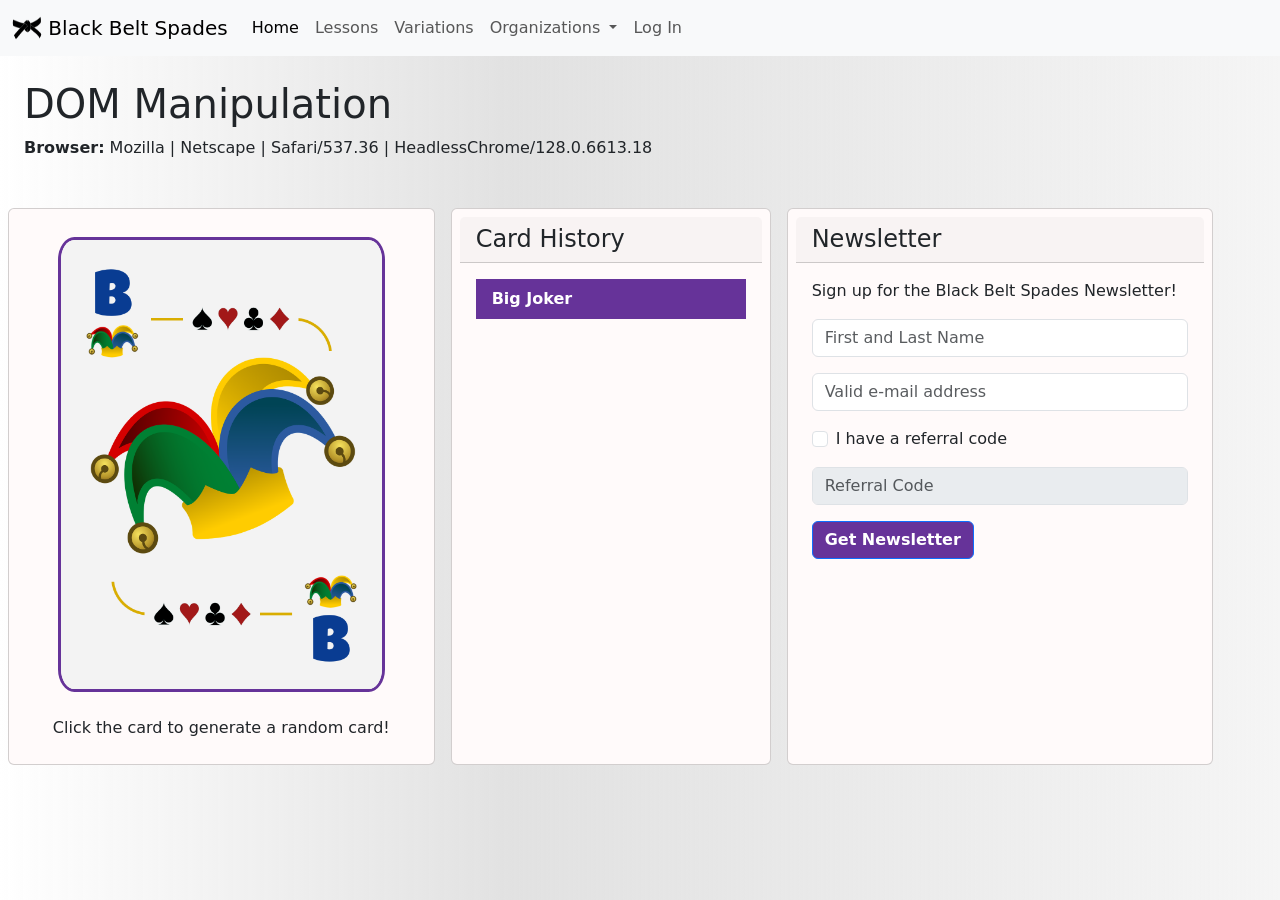
<file: index.html>
<!DOCTYPE html>
<html lang="en">

<head>
  <meta charset="UTF-8" />
  <meta name="viewport" content="width=device-width, initial-scale=1.0" />
  <title>Black Belt Spades</title>
  <link href="https://cdn.jsdelivr.net/npm/bootstrap@5.3.2/dist/css/bootstrap.min.css" rel="stylesheet"
    integrity="sha384-T3c6CoIi6uLrA9TneNEoa7RxnatzjcDSCmG1MXxSR1GAsXEV/Dwwykc2MPK8M2HN" crossorigin="anonymous" />
  <script src="https://cdn.jsdelivr.net/npm/bootstrap@5.3.2/dist/js/bootstrap.bundle.min.js"
    integrity="sha384-C6RzsynM9kWDrMNeT87bh95OGNyZPhcTNXj1NW7RuBCsyN/o0jlpcV8Qyq46cDfL"
    crossorigin="anonymous"></script>
  <link rel="stylesheet" href="https://cdnjs.cloudflare.com/ajax/libs/font-awesome/6.5.1/css/all.min.css"
    integrity="sha512-DTOQO9RWCH3ppGqcWaEA1BIZOC6xxalwEsw9c2QQeAIftl+Vegovlnee1c9QX4TctnWMn13TZye+giMm8e2LwA=="
    crossorigin="anonymous" referrerpolicy="no-referrer" />

  <link rel="stylesheet" href="spades.css" />
</head>

<body>
  <nav class="navbar navbar-expand-lg bg-body-tertiary sticky-top">
    <div class="container-fluid">
      <a class="navbar-brand" href="#">
        <img src="images/black-belt.png" alt="Logo" width="30" height="24" class="d-inline-block align-text-top" />
        Black Belt Spades
      </a>
      <button class="navbar-toggler" type="button" data-bs-toggle="collapse" data-bs-target="#navbarSupportedContent"
        aria-controls="navbarSupportedContent" aria-expanded="false" aria-label="Toggle navigation">
        <span class="navbar-toggler-icon"></span>
      </button>
      <div class="collapse navbar-collapse" id="navbarSupportedContent">
        <ul class="navbar-nav me-auto mb-2 mb-lg-0">
          <li class="nav-item">
            <a class="nav-link active" aria-current="page" href="index.html">Home</a>
          </li>
          <li class="nav-item">
            <a class="nav-link" href="#">Lessons</a>
          </li>
          <li class="nav-item">
            <a class="nav-link" href="#">Variations</a>
          </li>
          <li class="nav-item dropdown">
            <a class="nav-link dropdown-toggle" href="#" role="button" data-bs-toggle="dropdown" aria-expanded="false">
              Organizations
            </a>
            <ul class="dropdown-menu">
              <li>
                <a class="dropdown-item" href="https://www.theworldseriesofspades.com/" target="_blank">The World Series
                  of Spades</a>
              </li>
              <li>
                <a class="dropdown-item" href="https://www.thegameofspades.com/" target="_blank">The Game of Spades</a>
              </li>
              <li>
                <hr class="dropdown-divider" />
              </li>
              <li>
                <a class="dropdown-item disabled" aria-disabled="true" href="#">More to come!</a>
              </li>
            </ul>
          </li>
          <li class="nav-item">
            <a class="nav-link" href="#"> Log In</a>
          </li>
        </ul>
      </div>
    </div>
  </nav>

  <div class="page-header p-4">
    <h1>DOM Manipulation</h1>
  </div>

  <div class="container-fluid">
    <div class="row">
      <div class="card col-md-4 p-2 m-2 text-center">
        <img src="cards/joker_big.png" id="playing-card" class="card-img-top mx-auto" alt="Big Joker" />
        <div class="card-body">
          <h5 class="card-title"></h5>
          <p class="card-text">Click the card to generate a random card!</p>
        </div>
      </div>
      <div class="card col-md-3 p-2 m-2">
        <h4 class="card-header">
          Card History
        </h4>
        <div class="card-body">
          <ul id="history" class="list-group list-group-flush">
            <li class="list-group-item active">Big Joker</li>
          </ul>
        </div>
      </div>
      <div id="newsletter" class="card col-md-4 p-2 m-2">
        <h4 class="card-header">
          Newsletter
        </h4>
        <div class="card-body">
          <p class="card-text newsletter-text">
            Sign up for the Black Belt Spades Newsletter!
          </p>
          <form>
            <div class="mb-3">
              <input type="text" class="form-control" id="playerName" placeholder="First and Last Name" />
            </div>
            <div class="mb-3">
              <input type="email" class="form-control" id="playerEmail" placeholder="Valid e-mail address" />
            </div>
            <div class="mb-3 form-check">
              <input type="checkbox" class="form-check-input" id="referralCheck" />
              <label class="form-check-label" for="referralCheck">I have a referral code</label>
            </div>
            <div class="mb-3">
              <input type="password" class="form-control" id="referralCode" placeholder="Referral Code" disabled />
            </div>
            <button type="submit" class="btn btn-primary" id="submit-btn">
              Get Newsletter
            </button>
          </form>
        </div>
      </div>
    </div>
  </div>

  <script src="script.js"></script>
</body>

</html>
</file>
<file: spades.css>
/* Background gradient for all pages */
body {
  background: rgb(255, 255, 255);
  background: linear-gradient(90deg, #ffff, #dddd 40%, #ccc3 100%);
  background-size: 100%;
}

.card {
  transition-property: background-color;
  transition-duration: 0.5s;
  background-color: snow;
}

.card:hover {
  background-color: #f6f6ff;
}

#playing-card {
  width: 80%;
  border: 3px solid rebeccapurple;
  border-radius: 5%;
  margin: 20px 0 0 0;
}

#history .active,
.btn {
  font-weight: bold;
  background-color: rebeccapurple;
}
</file>
